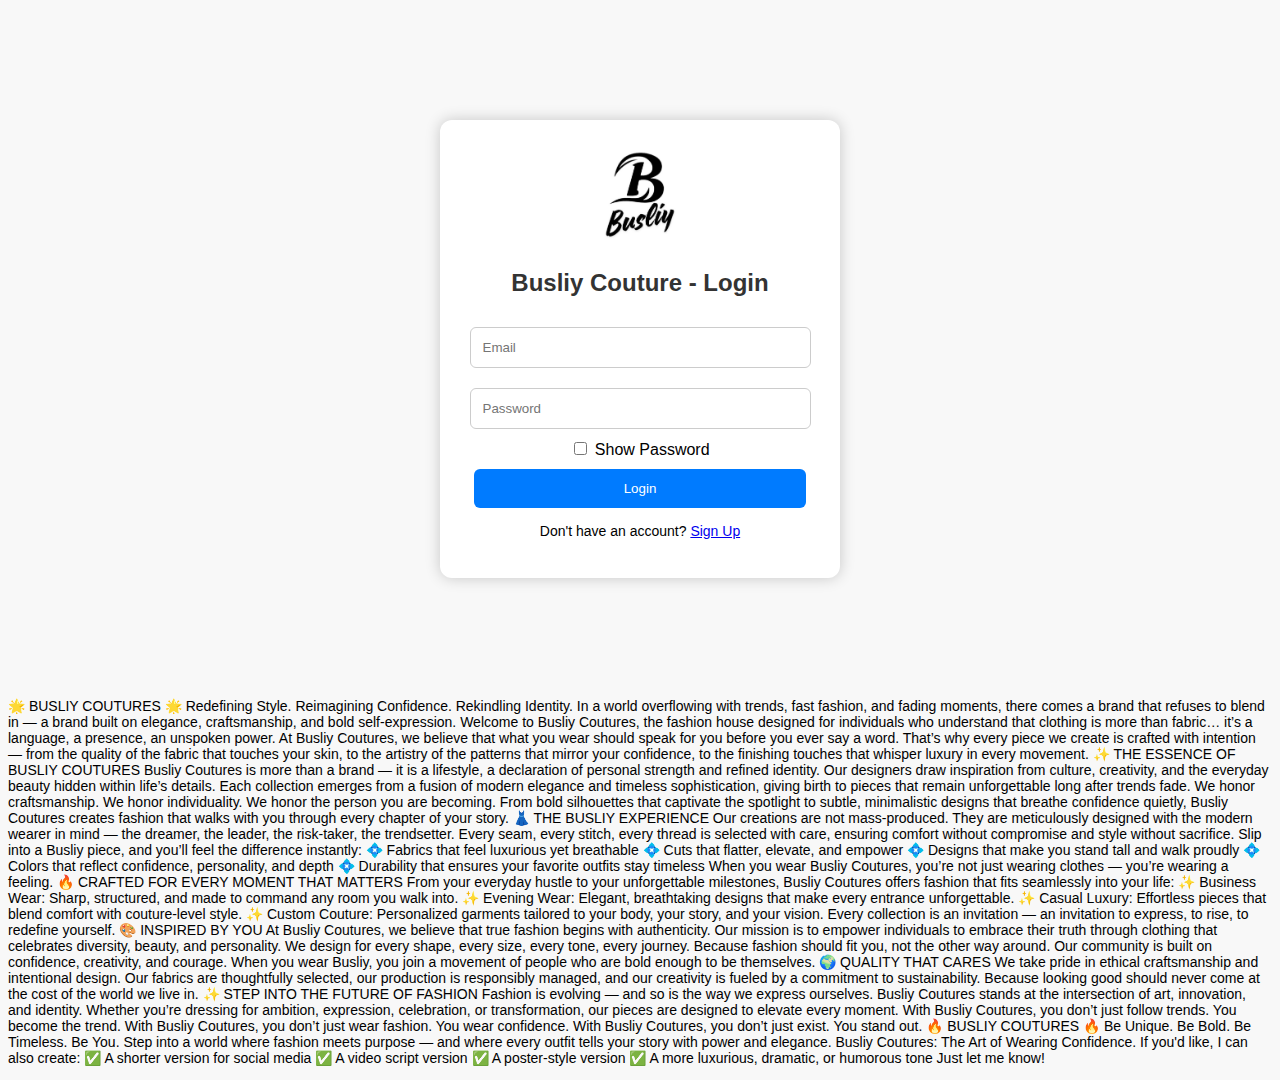
<file: index.html>
<!DOCTYPE html>
<html>
<head>
    <title>Busliy Couture - Login</title>
    <link rel="stylesheet" href="style.css">
</head>
<body>

<div class="container">
<img src="busliy.jpg"class="logo"width="100"height="100">
    <h2>Busliy Couture - Login</h2>

    <form id="loginForm" action="login.php" method="POST">
        <input type="email" name="email" placeholder="Email" required>
        <input type="password" id="loginPassword" name="password" placeholder="Password" required>
        
        <input type="checkbox" id="showLoginPassword"> Show Password
        
        <button type="submit">Login</button>
    </form>

    <p>Don't have an account? <a href="signup.html">Sign Up</a></p>
</div>

<script>
    // Show/hide password
    const loginPassword = document.getElementById('loginPassword');
    const showLoginPassword = document.getElementById('showLoginPassword');

    showLoginPassword.addEventListener('change', function() {
        loginPassword.type = this.checked ? 'text' : 'password';
    });
</script>

</body>
</html>
<body>

<p>🌟 BUSLIY COUTURES 🌟
Redefining Style. Reimagining Confidence. Rekindling Identity.

In a world overflowing with trends, fast fashion, and fading moments, there comes a brand that refuses to blend in — a brand built on elegance, craftsmanship, and bold self-expression. Welcome to Busliy Coutures, the fashion house designed for individuals who understand that clothing is more than fabric… it’s a language, a presence, an unspoken power.

At Busliy Coutures, we believe that what you wear should speak for you before you ever say a word. That’s why every piece we create is crafted with intention — from the quality of the fabric that touches your skin, to the artistry of the patterns that mirror your confidence, to the finishing touches that whisper luxury in every movement.

✨ THE ESSENCE OF BUSLIY COUTURES

Busliy Coutures is more than a brand — it is a lifestyle, a declaration of personal strength and refined identity. Our designers draw inspiration from culture, creativity, and the everyday beauty hidden within life’s details. Each collection emerges from a fusion of modern elegance and timeless sophistication, giving birth to pieces that remain unforgettable long after trends fade.

We honor craftsmanship.
We honor individuality.
We honor the person you are becoming.

From bold silhouettes that captivate the spotlight to subtle, minimalistic designs that breathe confidence quietly, Busliy Coutures creates fashion that walks with you through every chapter of your story.

👗 THE BUSLIY EXPERIENCE

Our creations are not mass-produced. They are meticulously designed with the modern wearer in mind — the dreamer, the leader, the risk-taker, the trendsetter.

Every seam, every stitch, every thread is selected with care, ensuring comfort without compromise and style without sacrifice. Slip into a Busliy piece, and you’ll feel the difference instantly:

💠 Fabrics that feel luxurious yet breathable
💠 Cuts that flatter, elevate, and empower
💠 Designs that make you stand tall and walk proudly
💠 Colors that reflect confidence, personality, and depth
💠 Durability that ensures your favorite outfits stay timeless

When you wear Busliy Coutures, you’re not just wearing clothes — you’re wearing a feeling.

🔥 CRAFTED FOR EVERY MOMENT THAT MATTERS

From your everyday hustle to your unforgettable milestones, Busliy Coutures offers fashion that fits seamlessly into your life:

✨ Business Wear: Sharp, structured, and made to command any room you walk into.
✨ Evening Wear: Elegant, breathtaking designs that make every entrance unforgettable.
✨ Casual Luxury: Effortless pieces that blend comfort with couture-level style.
✨ Custom Couture: Personalized garments tailored to your body, your story, and your vision.

Every collection is an invitation — an invitation to express, to rise, to redefine yourself.

🎨 INSPIRED BY YOU

At Busliy Coutures, we believe that true fashion begins with authenticity. Our mission is to empower individuals to embrace their truth through clothing that celebrates diversity, beauty, and personality. We design for every shape, every size, every tone, every journey. Because fashion should fit you, not the other way around.

Our community is built on confidence, creativity, and courage. When you wear Busliy, you join a movement of people who are bold enough to be themselves.

🌍 QUALITY THAT CARES

We take pride in ethical craftsmanship and intentional design. Our fabrics are thoughtfully selected, our production is responsibly managed, and our creativity is fueled by a commitment to sustainability. Because looking good should never come at the cost of the world we live in.

✨ STEP INTO THE FUTURE OF FASHION

Fashion is evolving — and so is the way we express ourselves. Busliy Coutures stands at the intersection of art, innovation, and identity. Whether you’re dressing for ambition, expression, celebration, or transformation, our pieces are designed to elevate every moment.

With Busliy Coutures, you don’t just follow trends.
You become the trend.

With Busliy Coutures, you don’t just wear fashion.
You wear confidence.

With Busliy Coutures, you don’t just exist.
You stand out.

🔥 BUSLIY COUTURES 🔥
Be Unique. Be Bold. Be Timeless. Be You.

Step into a world where fashion meets purpose — and where every outfit tells your story with power and elegance.

Busliy Coutures: The Art of Wearing Confidence.

If you'd like, I can also create:
✅ A shorter version for social media
✅ A video script version
✅ A poster-style version
✅ A more luxurious, dramatic, or humorous tone
Just let me know!</p>

</body>
</file>
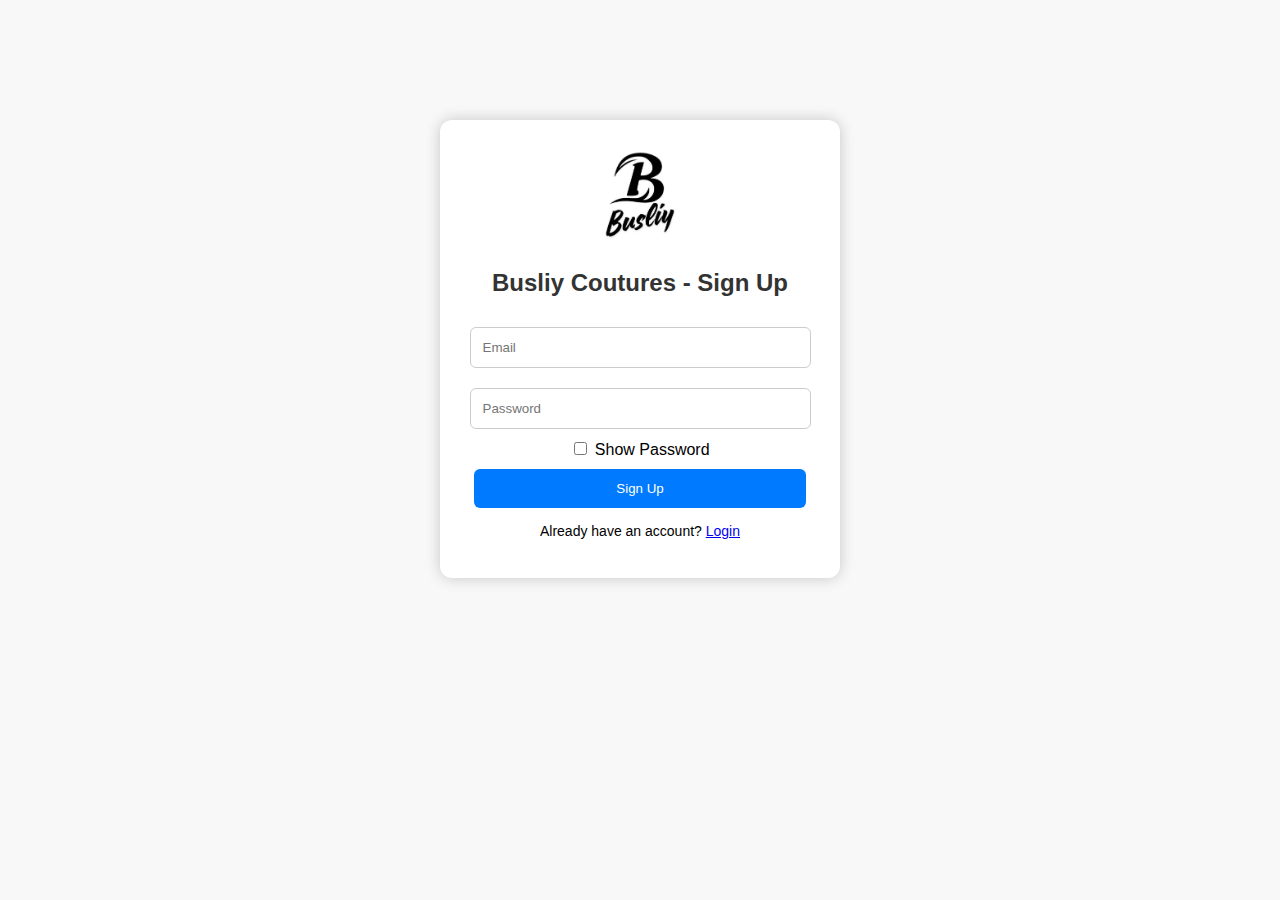
<file: signup.html>
<!DOCTYPE html>
<html>
<head>
<meta name="viewport" content="width=device-width, initial-scale=1.0">
    <title>Busliy Coutures - Sign Up</title>
    <link rel="stylesheet" href="style.css">
</head>
<body>

<div class="container">
<img src="busliy.jpg"class="logo"width="100"height="100">
    <h2>Busliy Coutures - Sign Up</h2>

    <form id="signupForm" action="signup.php" method="POST">
        <input type="email" id="email" name="email" placeholder="Email" required>
        <input type="password" id="password" name="password" placeholder="Password" required>
        <input type="checkbox" id="showPassword"> Show Password

        <div id="strengthMessage"></div>

        <button type="submit">Sign Up</button>
    </form>

    <p>Already have an account? <a href="index.html">Login</a></p>
</div>

<script>
    const passwordInput = document.getElementById('password');
    const showPassword = document.getElementById('showPassword');
    const strengthMessage = document.getElementById('strengthMessage');

    // Show/hide password
    showPassword.addEventListener('change', function() {
        passwordInput.type = this.checked ? 'text' : 'password';
    });

    // Password strength
    passwordInput.addEventListener('input', function() {
        const val = passwordInput.value;
        let strength = 'Weak';
        let color = 'red';

        if(val.length >= 8 && /[A-Z]/.test(val) && /[0-9]/.test(val) && /[\W]/.test(val)){
            strength = 'Strong';
            color = 'green';
        } else if(val.length >= 6){
            strength = 'Medium';
            color = 'orange';
        }

        strengthMessage.textContent = 'Password Strength: ' + strength;
        strengthMessage.style.color = color;
    });
</script>

</body>
</html>
</file>
<file: style.css>
body {
    background: #f8f8f8;
    font-family: Arial, sans-serif;
}

.container {
    width: 350px;
    margin: 120px auto;
    padding: 25px;
    background: white;
    border-radius: 12px;
    box-shadow: 0 0 15px rgba(0,0,0,0.2);
    text-align: center;
}

h2 {
    color: #333;
}

input[type="email"],
input[type="password"] {
    width: 90%;
    padding: 12px;
    margin: 10px 0;
    border-radius: 6px;
    border: 1px solid #ccc;
}

button {
    width: 95%;
    padding: 12px;
    background: #007BFF;
    color: white;
    border: none;
    border-radius: 6px;
    cursor: pointer;
    margin-top: 10px;
}

button:hover {
    background: #0056b3;
}

p {
    margin-top: 15px;
    font-size: 14px;
}

.logo{
width: 10px:
height: 10px
object-fit: cover:
border-radius: 50%: /* makes it round (optional)*/
margin-bottom: 15px:
}
</file>
